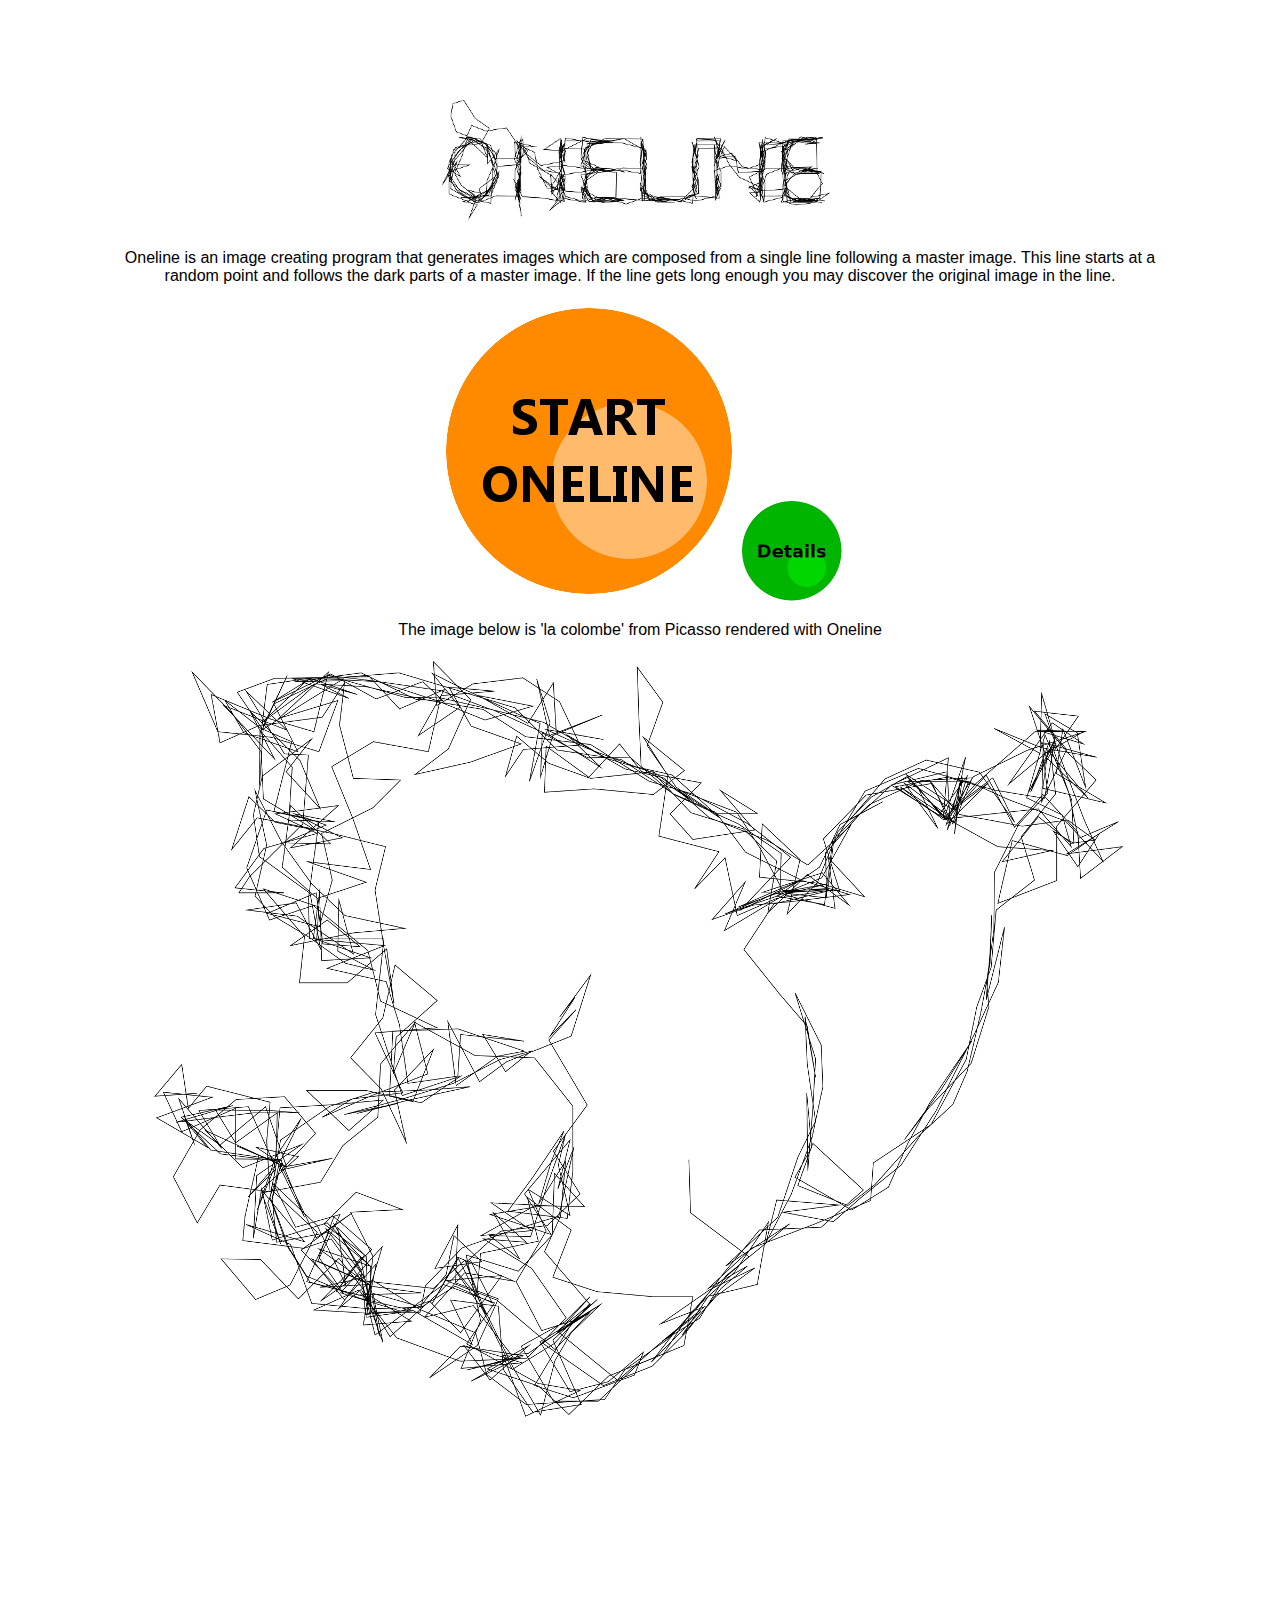
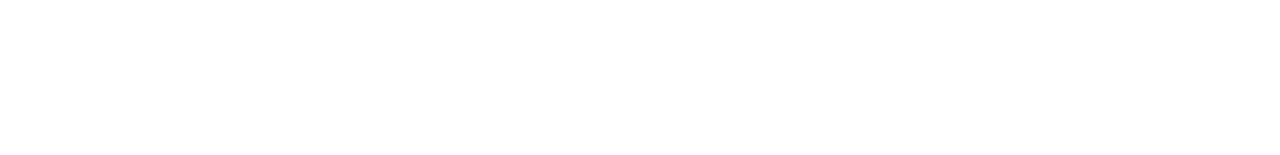
<file: src/main/html/index.html>
<html>
<head>
    <title>OneLineImage</title>
    <style type="text/css">
        body {
            font-family: sans-serif;
            font-size: normal;
            text-align: center;
            margin: 100px;
        }


    </style>
</head>
<body>
<img alt="ONELINE" src="Oneline03a.png">
<p>Oneline is an image creating program that generates
    images which are composed from a single line following a master image.
    This line starts at a random point and follows the
    dark parts of a master image. If the line gets long enough
    you may discover the original image in the line.</p>
<p>
    <a href="onelineimage1_2.8.1-1.0.jnlp"><img src="start.png" alt="start oneline using java webstart" border="0"/></a>
    <a href="http://entelijan.net/wwanw/Wiki.jsp?page=Oneline%20Scala%20Main">
        <img src="details.png" alt="details" border="0"/>
    </a>
</p>
<p>The image below is 'la colombe' from Picasso rendered with Oneline</p>
<img src="Taube002.png" alt="" border="0"/>
</body>
</html>
</file>
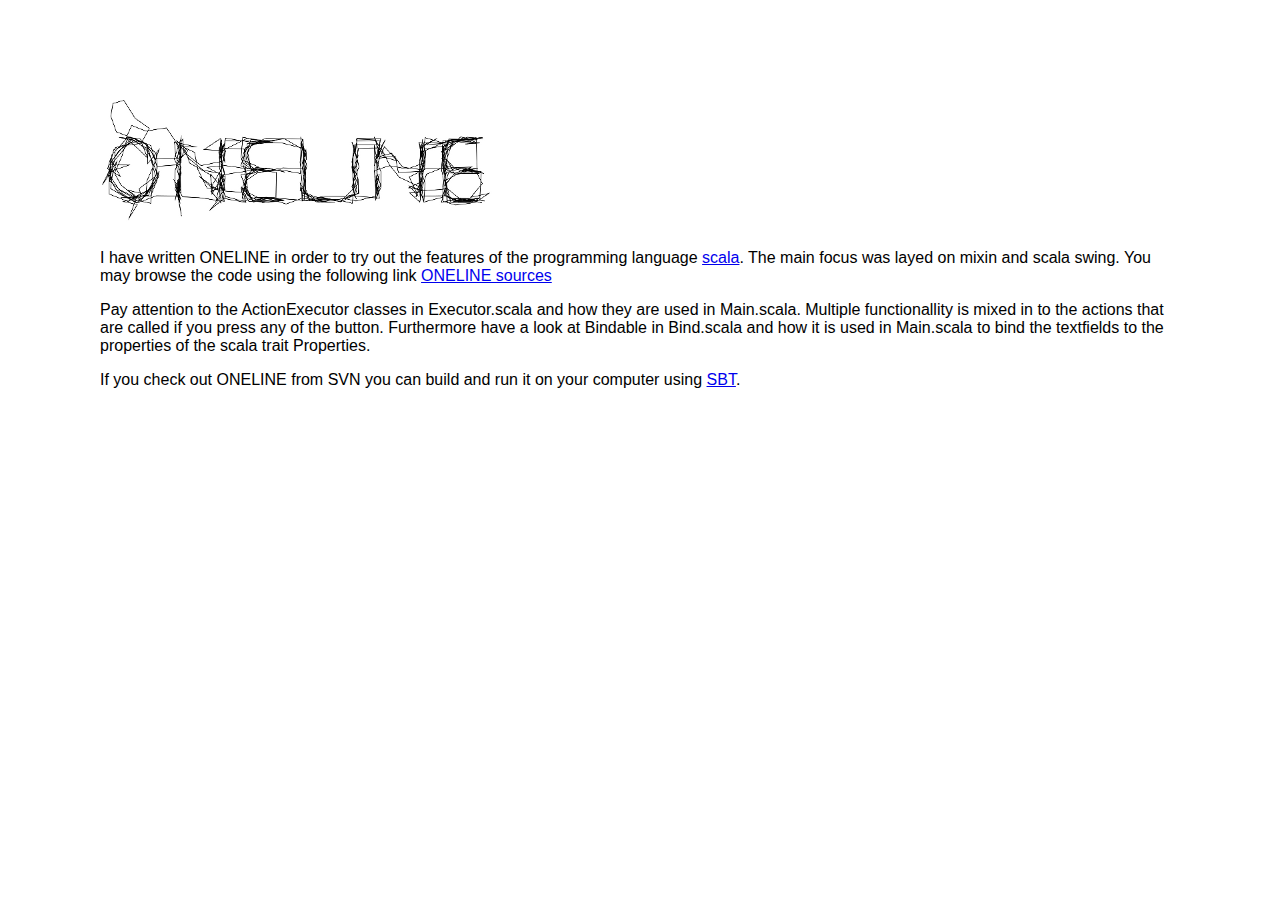
<file: src/main/html/details.html>
<html>
<head>
    <title>OneLineImage (details)</title>
    <style type="text/css">
        body {
            font-family: sans-serif;
            font-size: normal;
            text-align: left;
            margin: 100px;
        }


    </style>
</head>
<body>
<img alt="ONELINE" src="Oneline03a.png">
<p>I have written ONELINE in order to try out the
    features of the programming language <a href="http://scala-lang.org" target="top">scala</a>. The main focus
    was layed on mixin and scala swing. You may browse the code using the following link
    <a href="https://entelijan.net/svn/javaprj/scala/OneLineImageSBT/src/main/scala/" target="top">ONELINE sources</a>
</p>
<p>Pay attention to the ActionExecutor classes in Executor.scala and how they are used in Main.scala. Multiple
    functionallity is mixed
    in to the actions that are called if you press any of the button. Furthermore have a look at Bindable in Bind.scala
    and how it is used in Main.scala to bind the textfields to the properties of the scala trait Properties.</p>
<p>If you check out ONELINE from SVN you can build and run it on your computer
    using <a href="http://code.google.com/p/simple-build-tool/" target="top">SBT</a>.
</p>
</body>
</html>
</file>
